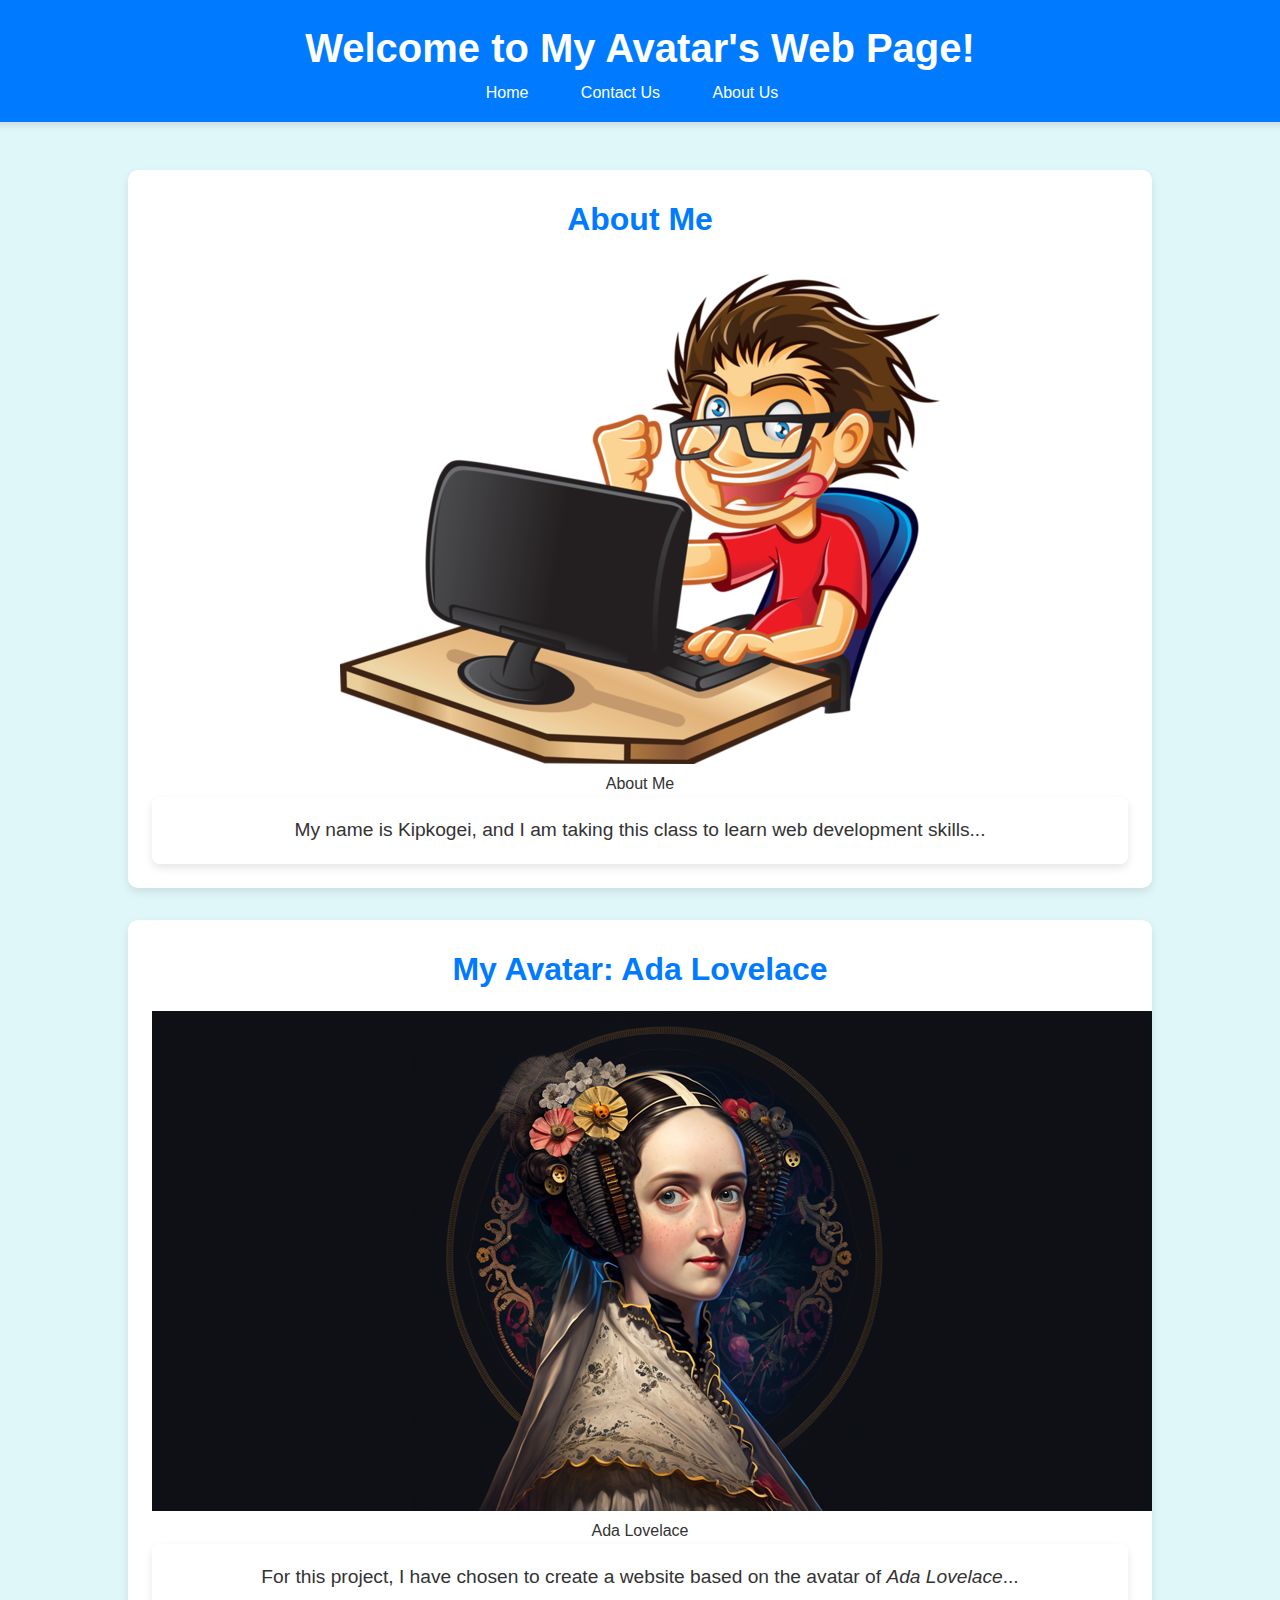
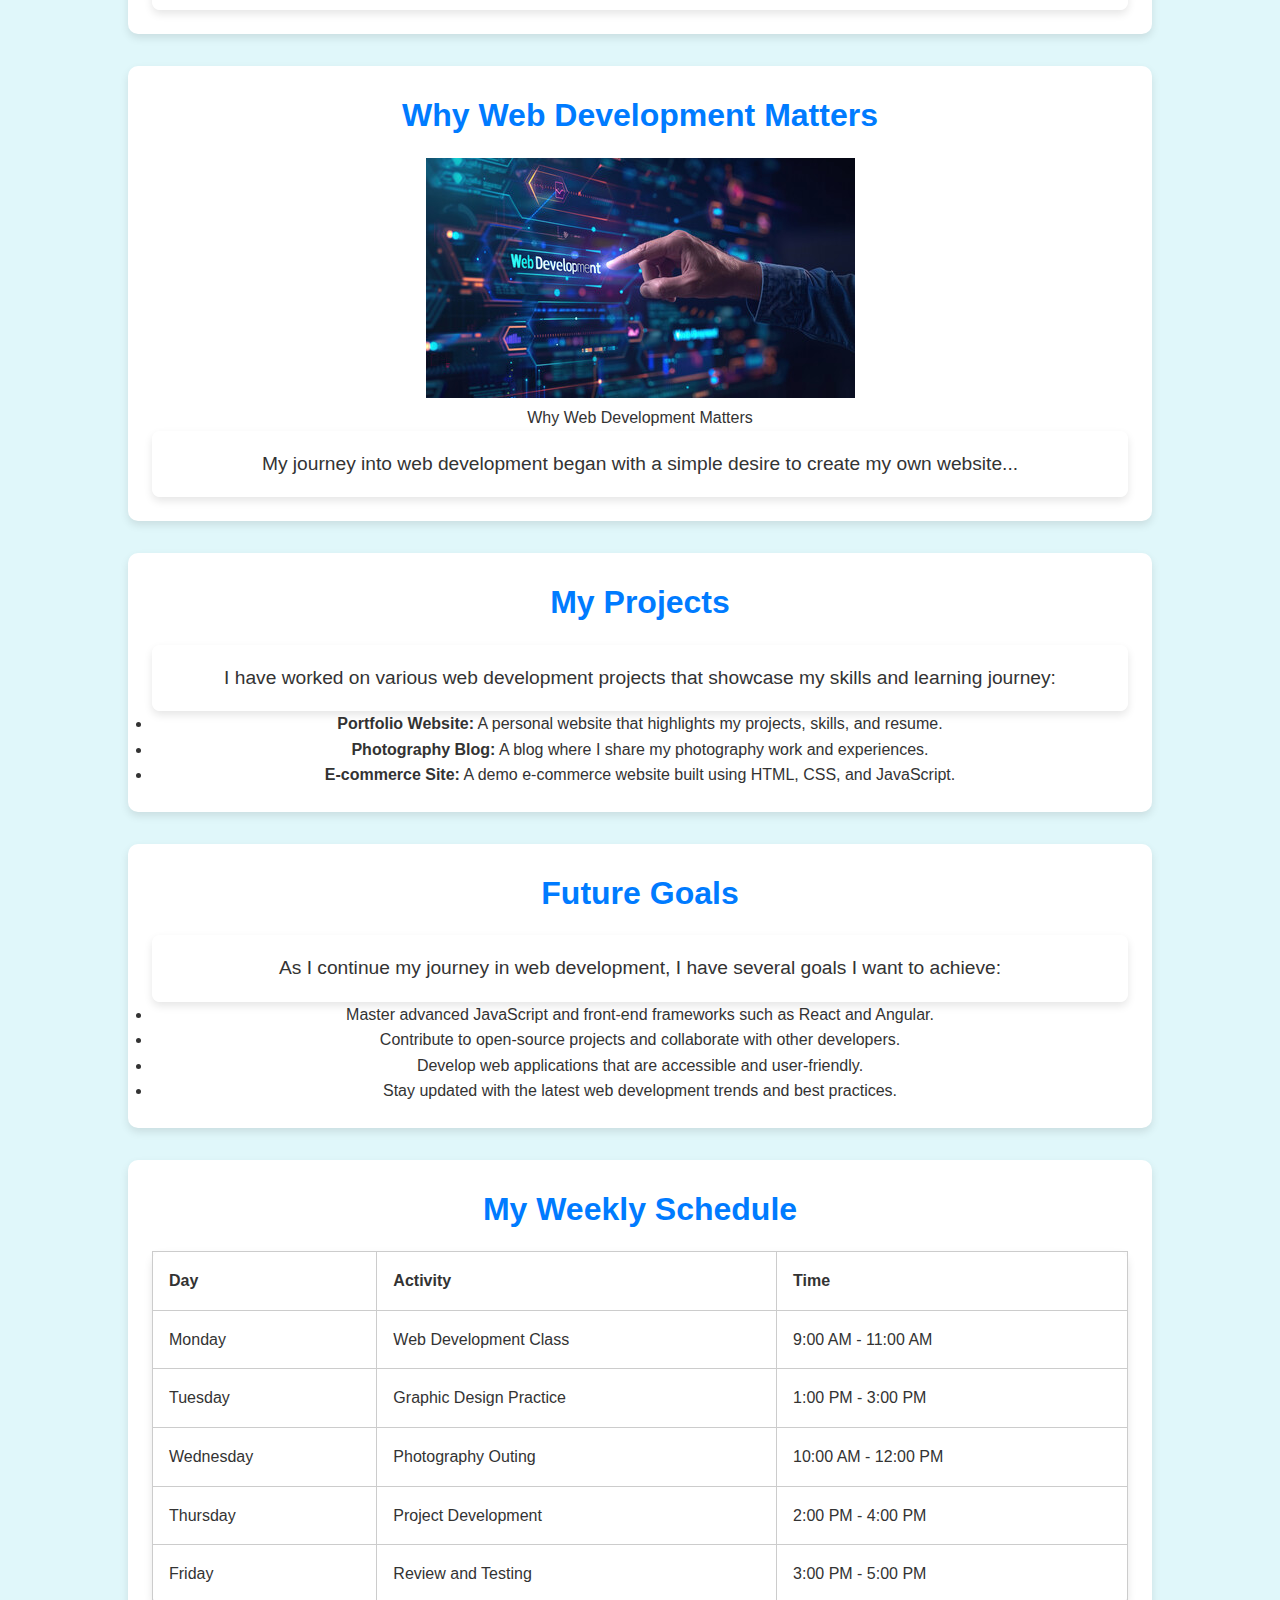
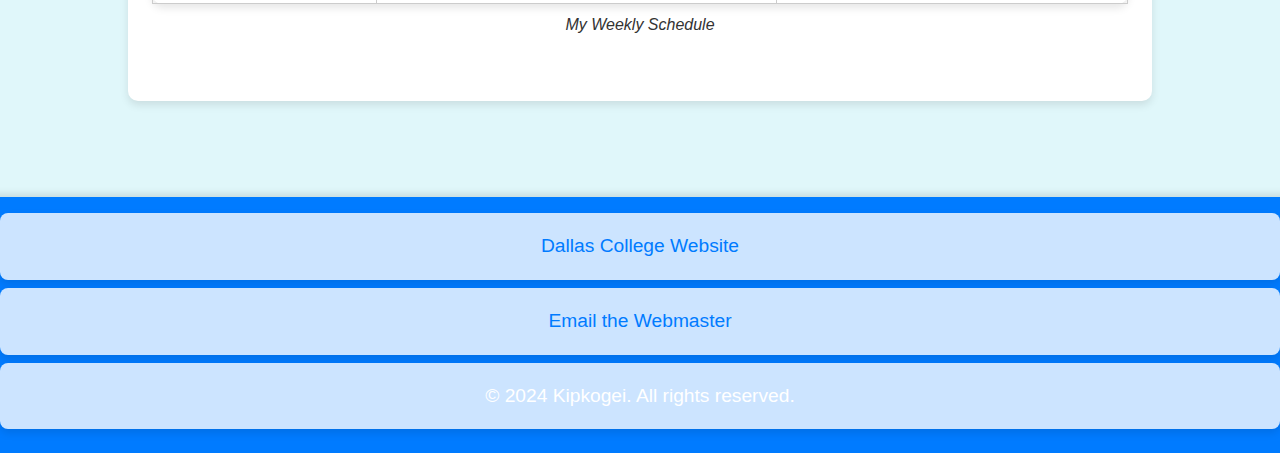
<file: index.html>
<!DOCTYPE html>
<html lang="en">
<head>
  <meta charset="UTF-8">
  <meta name="viewport" content="width=device-width, initial-scale=1.0">
  <link rel="stylesheet" href="style.css">
  <link rel="icon" href="images/favicon.ico" type="image/x-icon">
  <title>Home Page</title>
</head>
<body>
  <header>
    <h1>Welcome to My Avatar's Web Page!</h1>
    <nav>
      <ul>
        <li><a href="index.html">Home</a></li>
        <li><a href="contact-us.html">Contact Us</a></li>
        <li><a href="about-us.html">About Us</a></li>
      </ul>
    </nav>
  </header>
  
  <main>
    <section id="about-me">
      <h2>About Me</h2>
      <figure>
        <a href="about-me.png.png" target="_blank">
          <img src="about-me.png" alt="About Me Thumbnail">
        </a>
        <figcaption>About Me</figcaption>
      </figure>
      <p>My name is Kipkogei, and I am taking this class to learn web development skills...</p>
    </section>
    
    <section id="my-avatar">
      <h2>My Avatar: Ada Lovelace</h2>
      <figure>
        <a href="Ada Lovelace.png" target="_blank">
          <img src="Ada Lovelace.png" alt="My Avatar Thumbnail">
        </a>
        <figcaption>Ada Lovelace</figcaption>
      </figure>
      <p>For this project, I have chosen to create a website based on the avatar of <em>Ada Lovelace</em>...</p>
    </section>
    
    <section id="why-web-development">
      <h2>Why Web Development Matters</h2>
      <figure>
        <a href="web design.jpg.jpg" target="_blank">
          <img src="web design.jpg.jpg" alt="Why Web Development Matters Thumbnail">
        </a>
        <figcaption>Why Web Development Matters</figcaption>
      </figure>
      <p>My journey into web development began with a simple desire to create my own website...</p>
    </section>
    
    <section id="my-projects">
      <h2>My Projects</h2>
      <p>I have worked on various web development projects that showcase my skills and learning journey:</p>
      <ul>
        <li><strong>Portfolio Website:</strong> A personal website that highlights my projects, skills, and resume.</li>
        <li><strong>Photography Blog:</strong> A blog where I share my photography work and experiences.</li>
        <li><strong>E-commerce Site:</strong> A demo e-commerce website built using HTML, CSS, and JavaScript.</li>
      </ul>
    </section>
    
    <section id="future-goals">
      <h2>Future Goals</h2>
      <p>As I continue my journey in web development, I have several goals I want to achieve:</p>
      <ul>
        <li>Master advanced JavaScript and front-end frameworks such as React and Angular.</li>
        <li>Contribute to open-source projects and collaborate with other developers.</li>
        <li>Develop web applications that are accessible and user-friendly.</li>
        <li>Stay updated with the latest web development trends and best practices.</li>
      </ul>
    </section>
    
    <section id="schedule">
      <h2>My Weekly Schedule</h2>
      <table>
        <caption>My Weekly Schedule</caption>
        <thead>
          <tr>
            <th scope="col">Day</th>
            <th scope="col">Activity</th>
            <th scope="col">Time</th>
          </tr>
        </thead>
        <tbody>
          <tr>
            <td>Monday</td>
            <td>Web Development Class</td>
            <td>9:00 AM - 11:00 AM</td>
          </tr>
          <tr>
            <td>Tuesday</td>
            <td>Graphic Design Practice</td>
            <td>1:00 PM - 3:00 PM</td>
          </tr>
          <tr>
            <td>Wednesday</td>
            <td>Photography Outing</td>
            <td>10:00 AM - 12:00 PM</td>
          </tr>
          <tr>
            <td>Thursday</td>
            <td>Project Development</td>
            <td>2:00 PM - 4:00 PM</td>
          </tr>
          <tr>
            <td>Friday</td>
            <td>Review and Testing</td>
            <td>3:00 PM - 5:00 PM</td>
          </tr>
        </tbody>
      </table>
    </section>
  </main>
  
  <footer>
    <p><a href="https://www.dallascollege.edu">Dallas College Website</a></p>
    <p><a href="mailto:webmaster@example.com">Email the Webmaster</a></p>
    <p>&copy; 2024 Kipkogei. All rights reserved.</p>
  </footer>
</body>
</html>
</file>
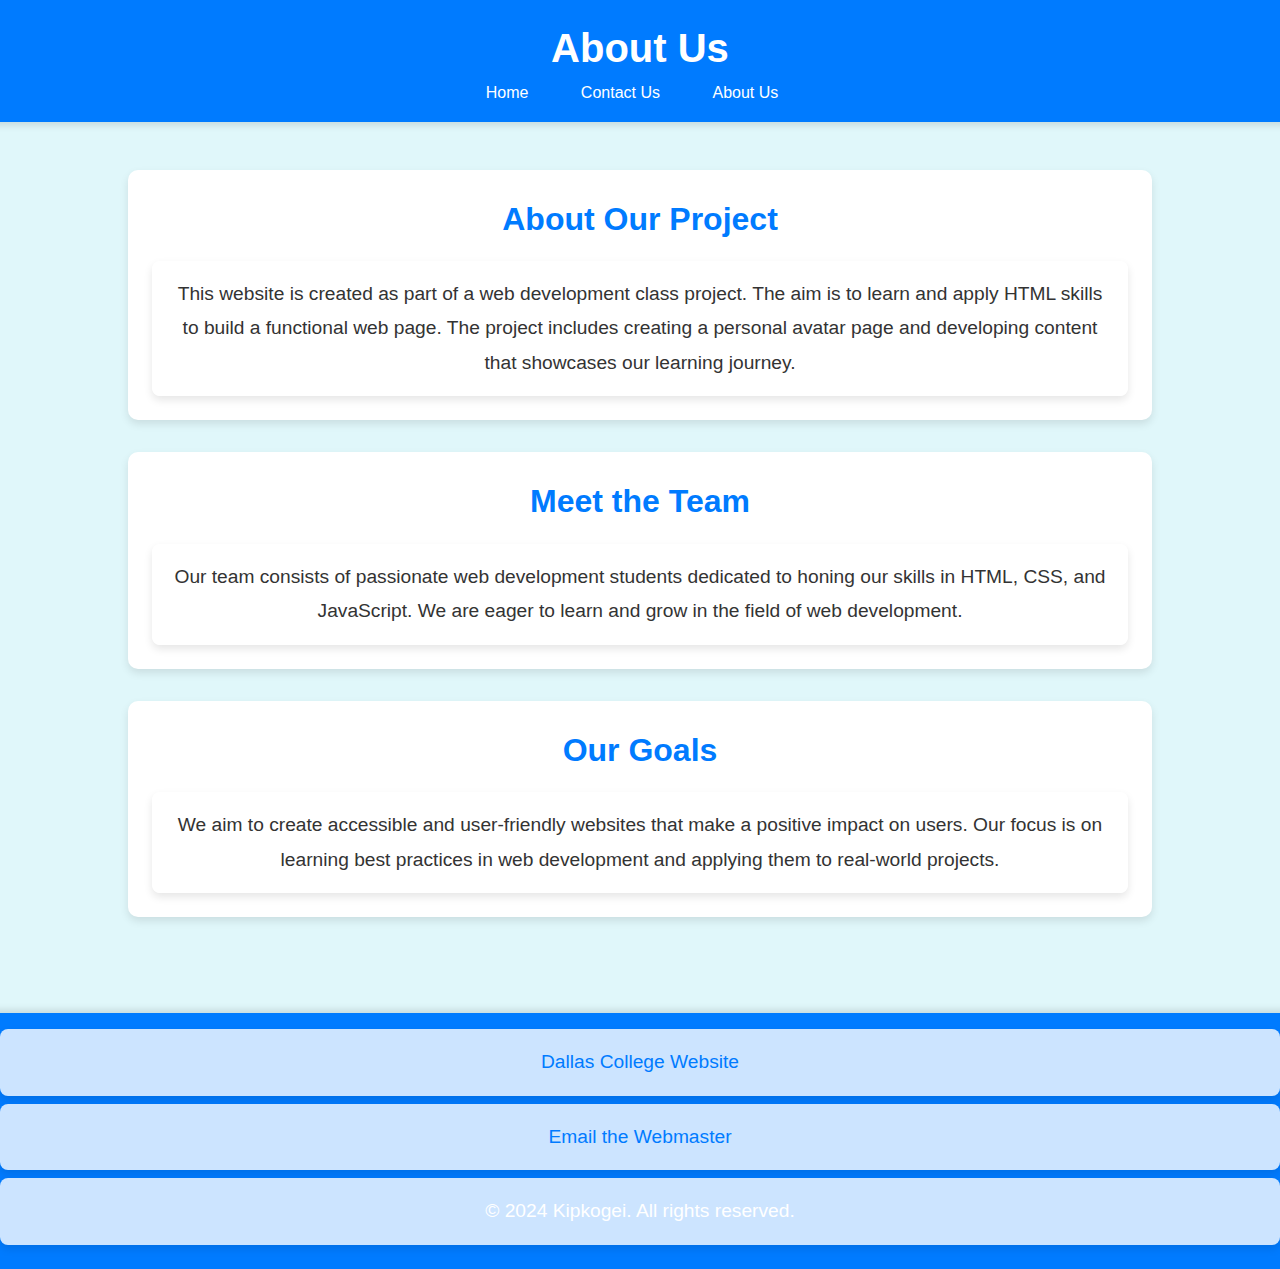
<file: about-us.html>
<!DOCTYPE html>
<html lang="en">
<head>
  <meta charset="UTF-8">
  <meta name="viewport" content="width=device-width, initial-scale=1.0">
  <link rel="stylesheet" href="style.css">
  <title>About Us</title>
</head>
<body>
  <header>
    <h1>About Us</h1>
    <nav>
      <ul>
        <li><a href="index.html">Home</a></li>
        <li><a href="contact-us.html">Contact Us</a></li>
        <li><a href="about-us.html">About Us</a></li>
      </ul>
    </nav>
  </header>
  
  <main>
    <section>
      <h2>About Our Project</h2>
      <p>This website is created as part of a web development class project. The aim is to learn and apply HTML skills to build a functional web page. The project includes creating a personal avatar page and developing content that showcases our learning journey.</p>
    </section>
    
    <section>
      <h2>Meet the Team</h2>
      <p>Our team consists of passionate web development students dedicated to honing our skills in HTML, CSS, and JavaScript. We are eager to learn and grow in the field of web development.</p>
    </section>
    
    <section>
      <h2>Our Goals</h2>
      <p>We aim to create accessible and user-friendly websites that make a positive impact on users. Our focus is on learning best practices in web development and applying them to real-world projects.</p>
    </section>
  </main>
  
  <footer>
    <p><a href="https://www.dallascollege.edu">Dallas College Website</a></p>
    <p><a href="mailto:webmaster@example.com">Email the Webmaster</a></p>
    <p>&copy; 2024 Kipkogei. All rights reserved.</p>
  </footer>
</body>
</html>
</file>
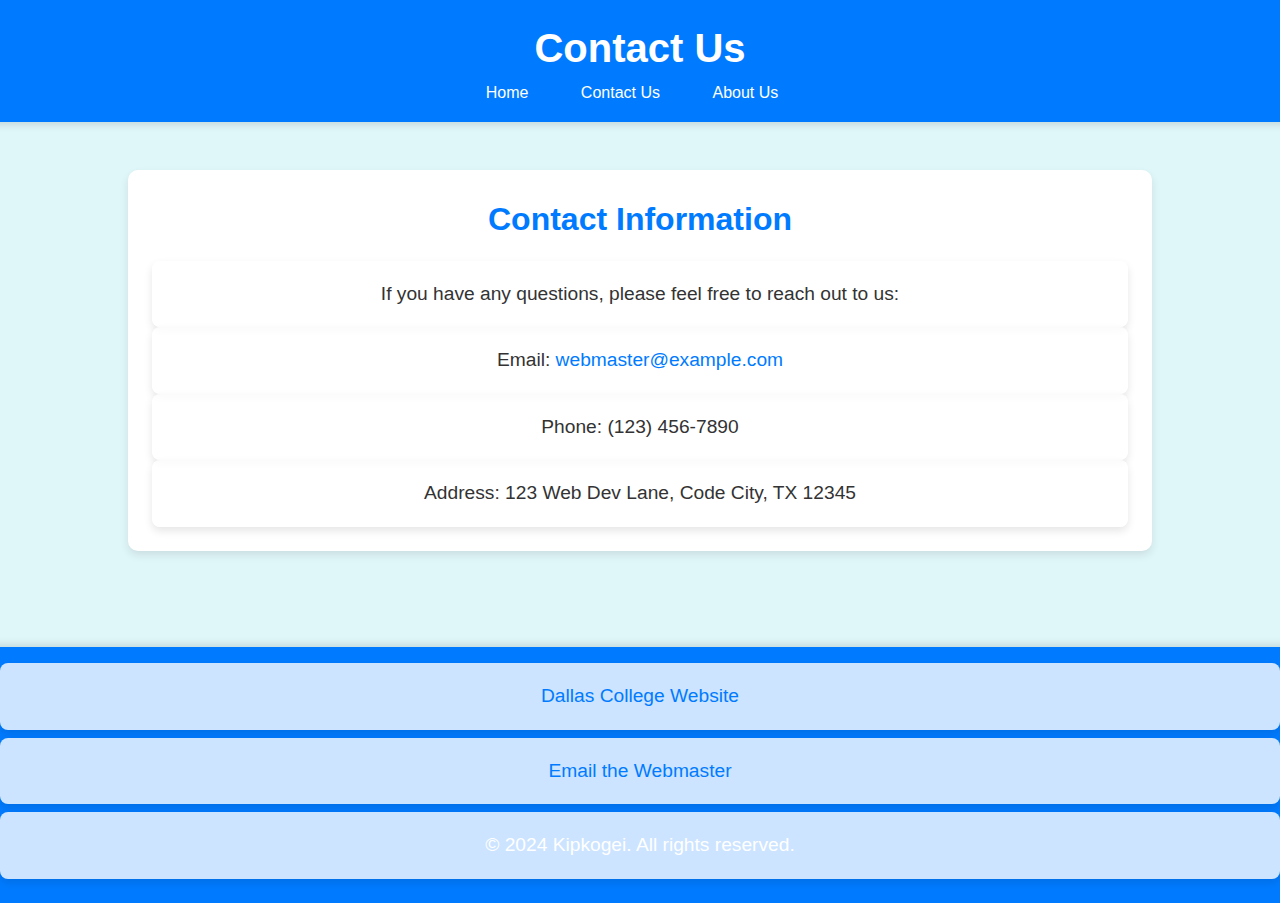
<file: contact-us.html>
<!DOCTYPE html>
<html lang="en">
<head>
  <meta charset="UTF-8">
  <meta name="viewport" content="width=device-width, initial-scale=1.0">
  <link rel="stylesheet" href="style.css">
  <title>Contact Us</title>
</head>
<body>
  <header>
    <h1>Contact Us</h1>
    <nav>
      <ul>
        <li><a href="index.html">Home</a></li>
        <li><a href="contact-us.html">Contact Us</a></li>
        <li><a href="about-us.html">About Us</a></li>
      </ul>
    </nav>
  </header>
  
  <main>
    <section>
      <h2>Contact Information</h2>
      <p>If you have any questions, please feel free to reach out to us:</p>
      <p>Email: <a href="mailto:webmaster@example.com">webmaster@example.com</a></p>
      <p>Phone: (123) 456-7890</p>
      <p>Address: 123 Web Dev Lane, Code City, TX 12345</p>
    </section>
  </main>
  
  <footer>
    <p><a href="https://www.dallascollege.edu">Dallas College Website</a></p>
    <p><a href="mailto:webmaster@example.com">Email the Webmaster</a></p>
    <p>&copy; 2024 Kipkogei. All rights reserved.</p>
  </footer>
</body>
</html>
</file>
<file: style.css>
/* Reset default browser styles */
body, h1, h2, h3, h4, h5, h6, p, ul, ol, li, dl, dt, dd, figure, figcaption, blockquote, fieldset, legend, input, textarea, button, select {
    margin: 0;
    padding: 0;
    box-sizing: border-box;
}

/* Global styles */
body {
    font-family: 'Arial', sans-serif;
    line-height: 1.6;
    background-color: #e0f7fa;
    color: #333;
    display: flex;
    flex-direction: column;
    align-items: center;
}

header {
    background-color: #007bff;
    color: #fff;
    text-align: center;
    padding: 1rem;
    margin-bottom: 1rem;
    width: 100%;
    border-bottom-left-radius: 10px;
    border-bottom-right-radius: 10px;
    box-shadow: 0 4px 6px rgba(0, 0, 0, 0.1);
}

header h1 {
    margin: 0;
    font-size: 2.5rem;
}

nav ul {
    list-style-type: none;
    margin: 0;
    padding: 0;
    text-align: center;
}

nav ul li {
    display: inline-block;
    margin-right: 1rem;
}

nav ul li a {
    color: #fff;
    text-decoration: none;
    padding: 0.5rem 1rem;
    transition: background-color 0.3s ease;
}

nav ul li a:hover {
    background-color: #0056b3;
}

main {
    padding: 2rem;
    width: 80%;
    max-width: 1200px;
}

section {
    margin-bottom: 2rem;
    background-color: #fff;
    padding: 1.5rem;
    border-radius: 10px;
    box-shadow: 0 4px 8px rgba(0, 0, 0, 0.1);
    text-align: center;
}

h2 {
    font-size: 2rem;
    color: #007bff;
    margin-bottom: 1rem;
}

p {
    font-size: 1.2rem;
    line-height: 1.8;
    position: relative;
    background-color: rgba(255, 255, 255, 0.8);
    padding: 1rem;
    border-radius: 8px;
    box-shadow: 0 4px 8px rgba(0, 0, 0, 0.1);
}

a {
    color: #007bff;
    text-decoration: none;
}

a:hover {
    text-decoration: underline;
}

table {
    width: 100%;
    border-collapse: collapse;
    margin-bottom: 2rem;
    background-color: #fff;
    border-radius: 10px;
    box-shadow: 0 4px 8px rgba(0, 0, 0, 0.1);
}

table, th, td {
    border: 1px solid #ccc;
}

th, td {
    padding: 1rem;
    text-align: left;
}

caption {
    caption-side: bottom;
    text-align: center;
    font-style: italic;
    padding: 0.5rem;
}

footer {
    background-color: #007bff;
    color: #fff;
    text-align: center;
    padding: 1rem;
    margin-top: 2rem;
    width: 100%;
    border-top-left-radius: 10px;
    border-top-right-radius: 10px;
    box-shadow: 0 -4px 6px rgba(0, 0, 0, 0.1);
}

footer p {
    margin-bottom: 0.5rem;
}

/* Contact Us Page Specific Styles */
.contact-info
</file>
